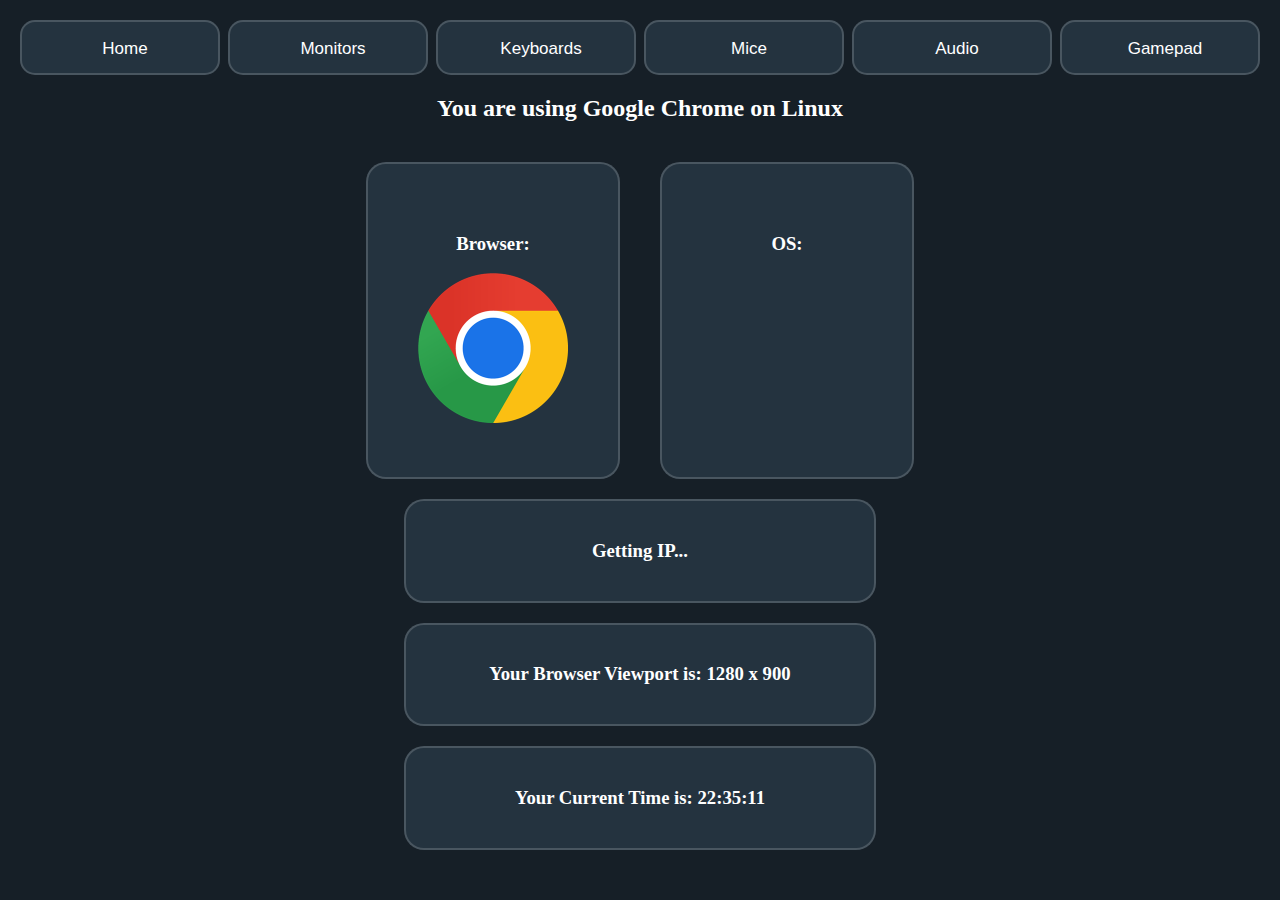
<file: index.html>
<!DOCTYPE html>
<html lang="en">

<head>
  <meta charset="UTF-8" />
  <title>Dylan Collins (20101387) - Home</title>
  <link rel="stylesheet" href="styles/style.css" />
  <link rel="stylesheet" href="https://cdn-uicons.flaticon.com/uicons-regular-rounded/css/uicons-regular-rounded.css" />
</head>

<body onload="setTimeout(getUserIp, 1900)">
  <div class="navContainer">
    <button onclick="location.href='index.html';" class="navButton">
      <i class="fi fi-rr-wrench-simple"></i>Home
    </button>
    <button onclick="location.href='monitor.html';" class="navButton">
      <i class="fi fi-rr-screen"></i>Monitors
    </button>
    <button onclick="location.href='keyboard.html';" class="navButton">
      <i class="fi fi-rr-keyboard"></i>Keyboards
    </button>
    <button onclick="location.href='mice.html';" class="navButton">
      <i class="fi fi-rr-mouse"></i>Mice
    </button>
    <button onclick="location.href='audiointerface.html';" class="navButton">
      <i class="fi fi-rr-volume"></i>Audio
    </button>
    <button onclick="location.href='gamepad.html';" class="navButton">
      <i class="fi fi-rr-gamepad"></i>Gamepad
    </button>
  </div>

  <div class="userAgentContainer">
    <div class="initInfo">
      <h2 onload="getOperatingSystem()">
        You are using <span id="browserName"></span> on
        <span id="osName"></span>
        <span id="version"></span>
      </h2>
    </div>
  </div>

  <div class="userAgentImgContainer">
    <div class="browserContent">
      <h3>Browser:</h3>
      <div id="browserImage"></div>
    </div>
    <div class="osContent">
      <h3>OS:</h3>
      <div id="operatingSystemImage"></div>
    </div>
  </div>

  <div class="infocontainer">
    <div class="infowrapper">
      <h3 class="ip" id="userIP">Getting IP...</h3>
    </div>
  </div>

  <div class="infocontainer">
    <div class="infowrapper">
      <h3>Your Browser Viewport is: <span id="viewport"></span></h3>
    </div>
  </div>

  <div class="infocontainer">
    <div class="infowrapper">
      <h3>Your Current Time is: <span id="time"></span></h3>
    </div>
  </div>

  <script src="scripts/os.js"></script>
</body>

</html>
</file>
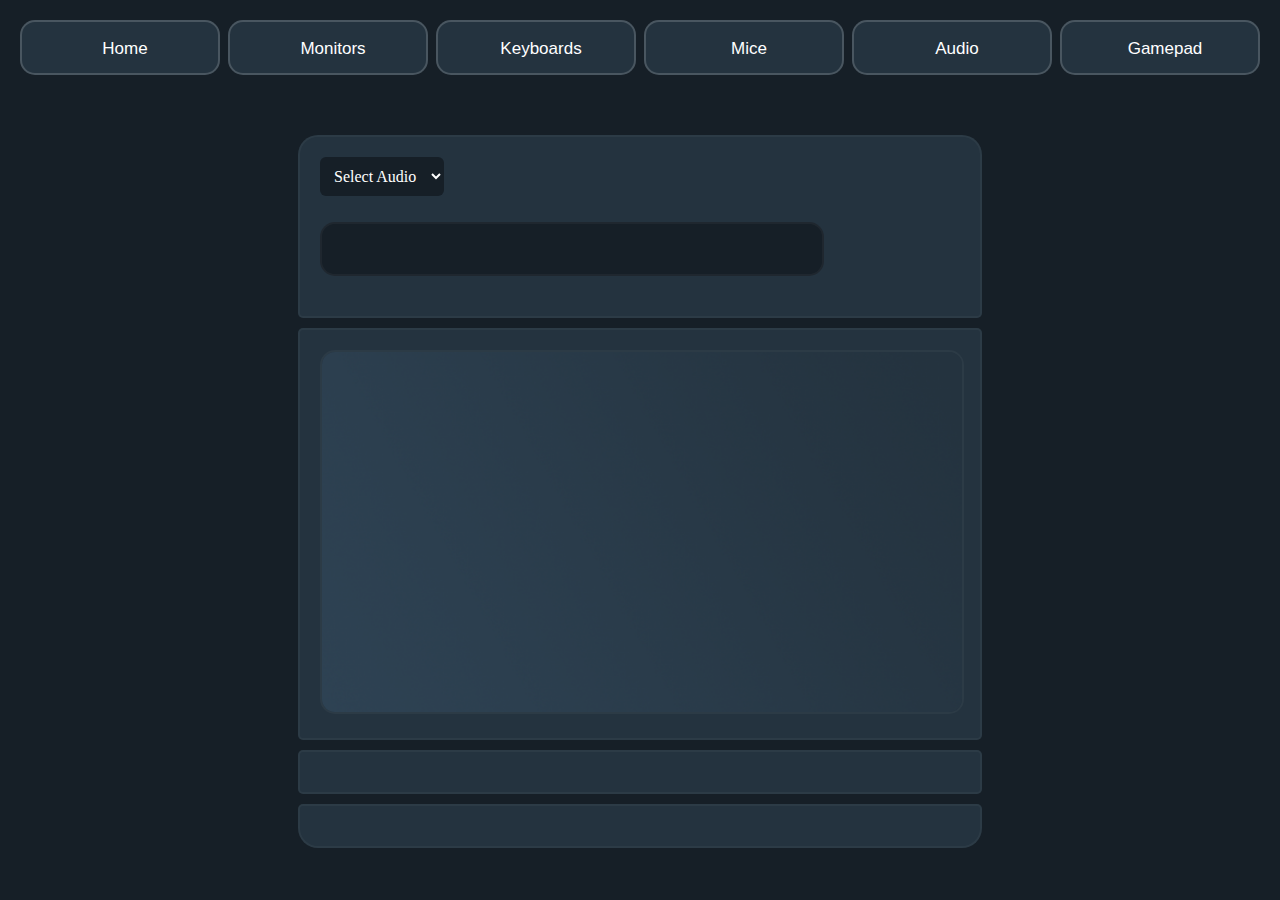
<file: audiointerface.html>
<!DOCTYPE html>
<html lang="en">

<head>
    <meta charset="UTF-8">
    <link rel="stylesheet" href="styles/style.css">
    <title>Audio Interfaces</title>
    <script src="scripts/object.js"></script>
    <script src="scripts/data.js"></script>

</head>

<body>

    <div class="navContainer">
        <button onclick="location.href='index.html';" class="navButton"><i class="fi fi-rr-wrench-simple"></i>Home
        </button>
        <button onclick="location.href='monitor.html';" class="navButton"><i class="fi fi-rr-screen"></i>Monitors
        </button>
        <button onclick="location.href='keyboard.html';" class="navButton"><i class="fi fi-rr-keyboard"></i>Keyboards
        </button>
        <button onclick="location.href='mice.html';" class="navButton"><i class="fi fi-rr-mouse"></i>Mice</button>
        <button onclick="location.href='audiointerface.html';" class="navButton"><i class="fi fi-rr-volume"></i>Audio
        </button>
        <button onclick="location.href='gamepad.html';" class="navButton"><i class="fi fi-rr-gamepad"></i>Gamepad
        </button>

    </div>

    <div class="productContainer">

        <div class="modelContainer">
            <select class="selectionDropdown" id="audioDropdown" onchange="audioSelection()">
                <option value="option0">Select Audio</option>
                <option value="option1">Option 1</option>
                <option value="option2">Option 2</option>
                <option value="option3">Option 3</option>
                <option value="option4">Option 4</option>
                <option value="option5">Option 5</option>
            </select>
            <h2 id="productTitle"><span class="skeleton"></span></h2>
        </div>
        <div class="productImageWrapper">
            <div id="productImage"><img class="productImage" src="images/monitors/placeholder.png" /></div>
        </div>
        <div class="productTableWrapper">
            <table id="productTable"></table>
        </div>
        <div class="extraContainer">
            <div id="check"></div>
        </div>

    </div>

    <script src="scripts/script.js"></script>

</body>

</html>
</file>
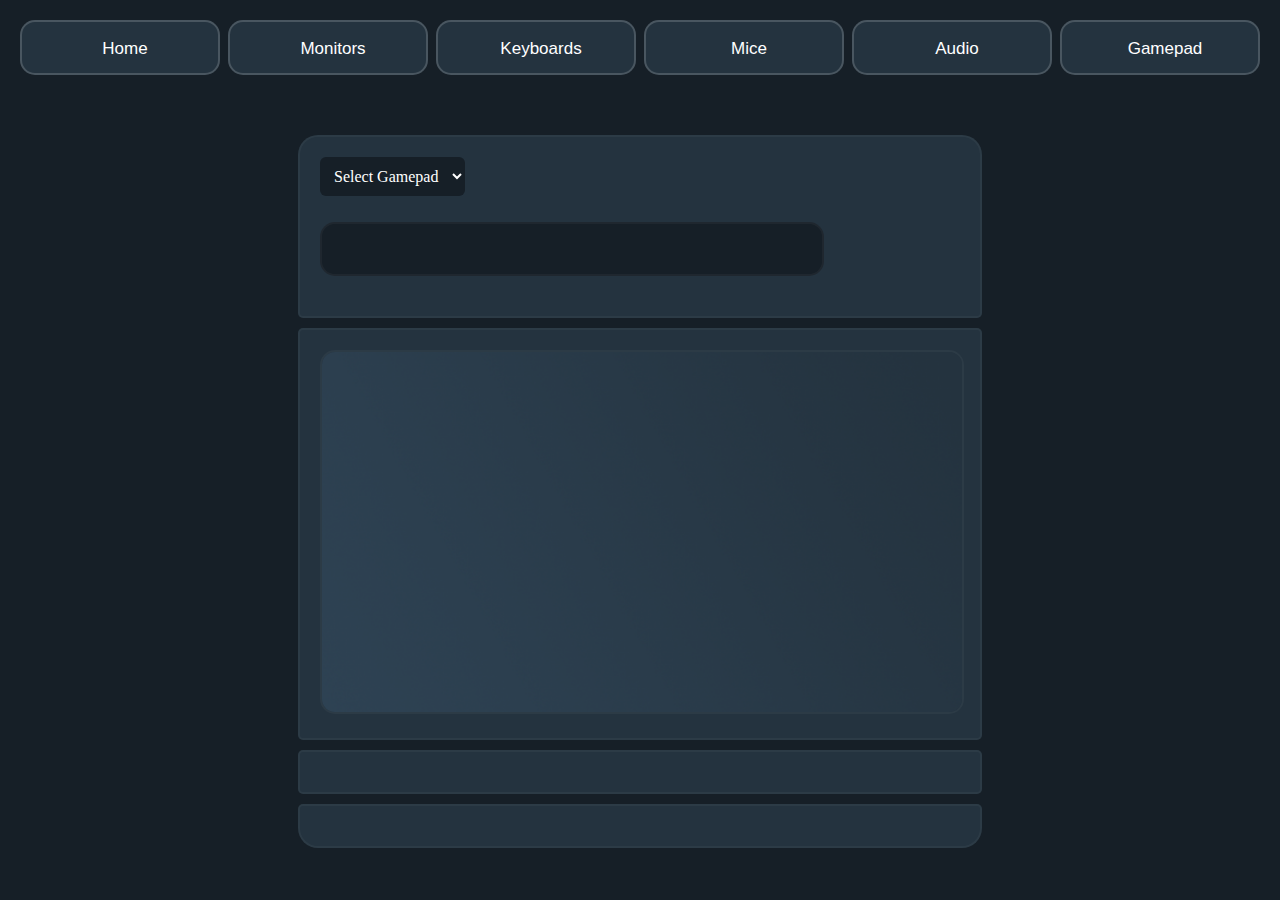
<file: gamepad.html>
<!DOCTYPE html>
<html lang="en">

<head>
    <meta charset="UTF-8">
    <link rel="stylesheet" href="styles/style.css">
    <title>Gamepads</title>
    <script src="scripts/object.js"></script>
    <script src="scripts/data.js"></script>

</head>

<body>

    <div class="navContainer">
        <button onclick="location.href='index.html';" class="navButton"><i class="fi fi-rr-wrench-simple"></i>Home
        </button>
        <button onclick="location.href='monitor.html';" class="navButton"><i class="fi fi-rr-screen"></i>Monitors
        </button>

        <button onclick="location.href='keyboard.html';" class="navButton"><i class="fi fi-rr-keyboard"></i>Keyboards
        </button>

        <button onclick="location.href='mice.html';" class="navButton"><i class="fi fi-rr-mouse"></i>Mice</button>
        <button onclick="location.href='audiointerface.html';" class="navButton"><i
                class="fi fi-rr-volume"></i>Audio</button>
        <button onclick="location.href='gamepad.html';" class="navButton"><i
                class="fi fi-rr-gamepad"></i>Gamepad</button>

    </div>

    <div class="productContainer">

        <div class="modelContainer">
            <select class="selectionDropdown" id="gamepadDropdown" onchange="gamepadSelection()">
                <option value="option0">Select Gamepad</option>
                <option value="option1">Option 1</option>
                <option value="option2">Option 2</option>
                <option value="option3">Option 3</option>
                <option value="option4">Option 4</option>
                <option value="option5">Option 5</option>
            </select>
            <h2 id="productTitle"><span class="skeleton"></span></h2>
        </div>
        <div class="productImageWrapper">
            <div id="productImage"><img class="productImage" src="images/monitors/placeholder.png" /></div>
        </div>
        <div class="productTableWrapper">
            <table id="productTable"></table>
        </div>
        <div class="extraContainer">
            <div id="check"></div>
        </div>

    </div>

    <script src="scripts/script.js"></script>

</body>

</html>
</file>
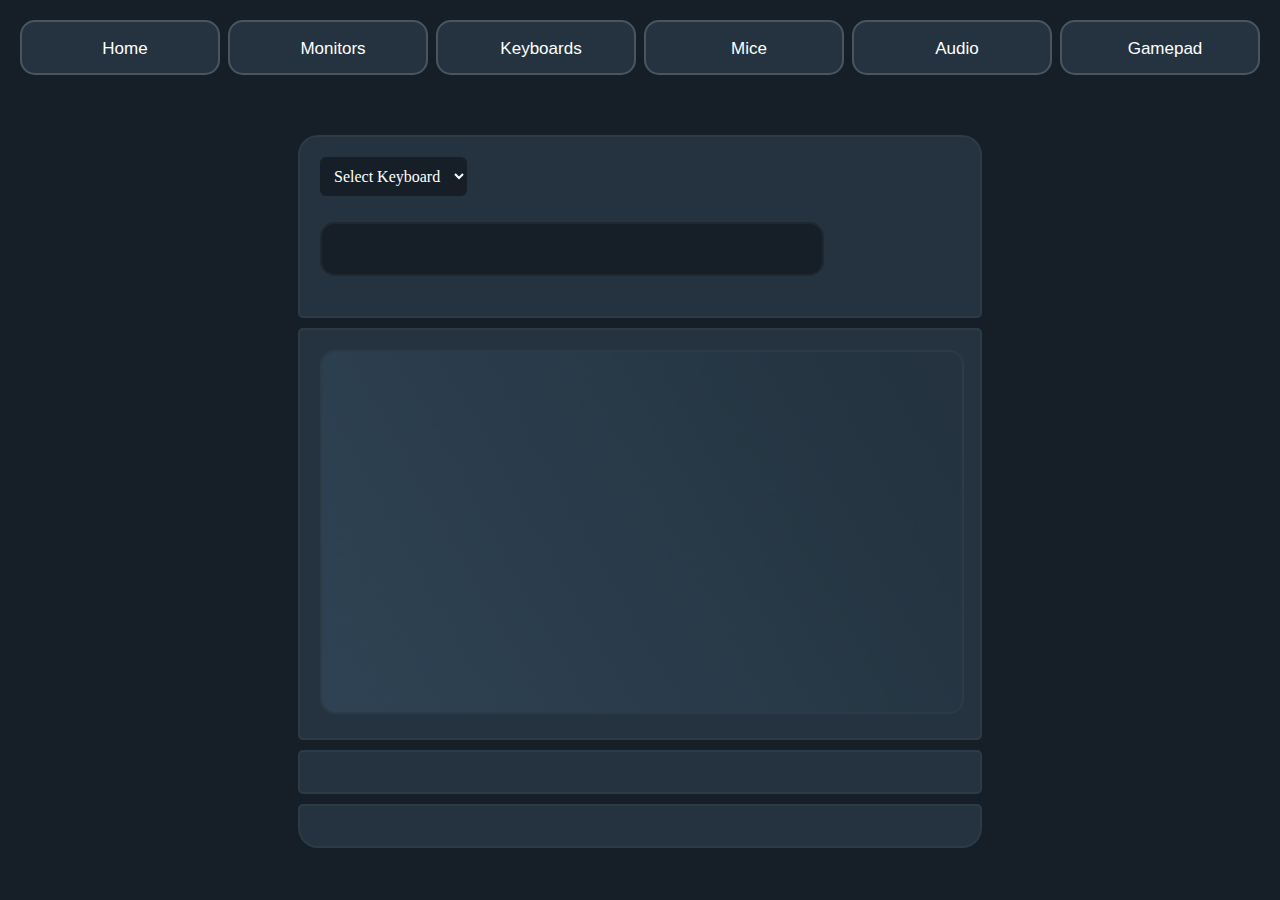
<file: keyboard.html>
<!DOCTYPE html>
<html lang="en">

<head>
    <meta charset="UTF-8">
    <link rel="stylesheet" href="styles/style.css">
    <title>Keyboards</title>
    <script src="scripts/object.js"></script>
    <script src="scripts/data.js"></script>

</head>

<body>

    <div class="navContainer">
        <button onclick="location.href='index.html';" class="navButton"><i class="fi fi-rr-wrench-simple"></i>Home
        </button>
        <button onclick="location.href='monitor.html';" class="navButton"><i class="fi fi-rr-screen"></i>Monitors
        </button>

        <button onclick="location.href='keyboard.html';" class="navButton"><i class="fi fi-rr-keyboard"></i>Keyboards
        </button>

        <button onclick="location.href='mice.html';" class="navButton"><i class="fi fi-rr-mouse"></i>Mice</button>
        <button onclick="location.href='audiointerface.html';" class="navButton"><i
                class="fi fi-rr-volume"></i>Audio</button>
        <button onclick="location.href='gamepad.html';" class="navButton"><i
                class="fi fi-rr-gamepad"></i>Gamepad</button>

    </div>

    <div class="productContainer">

        <div class="modelContainer">
            <select class="selectionDropdown" id="keyboardDropdown" onchange="keyboardSelection()">
                <option value="option0">Select Keyboard</option>
                <option value="option1">Option 1</option>
                <option value="option2">Option 2</option>
                <option value="option3">Option 3</option>
                <option value="option4">Option 4</option>
                <option value="option5">Option 5</option>
            </select>
            <h2 id="productTitle"><span class="skeleton"></span></h2>
        </div>
        <div class="productImageWrapper">
            <div id="productImage"><img class="productImage" src="images/monitors/placeholder.png" /></div>
        </div>
        <div class="productTableWrapper">
            <table id="productTable"></table>
        </div>
        <div class="extraContainer">
            <div id="check"></div>
        </div>

    </div>

    <script src="scripts/script.js"></script>

</body>

</html>
</file>
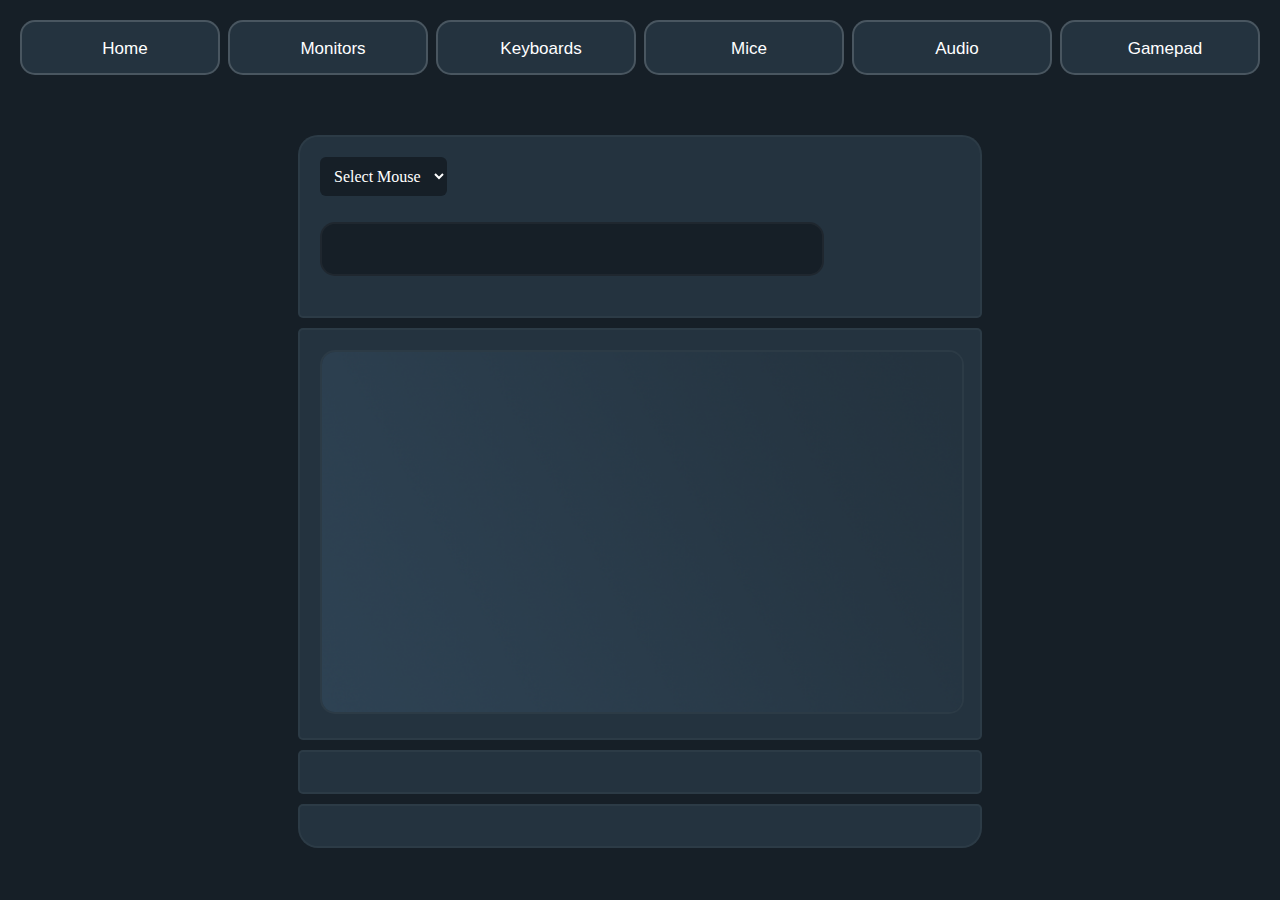
<file: mice.html>
<!DOCTYPE html>
<html lang="en">

<head>
    <meta charset="UTF-8">
    <link rel="stylesheet" href="styles/style.css">
    <title>Mice</title>
    <script src="scripts/object.js"></script>
    <script src="scripts/data.js"></script>

</head>

<body>
    <div class="navContainer">
        <button onclick="location.href='index.html';" class="navButton"><i class="fi fi-rr-wrench-simple"></i>Home
        </button>
        <button onclick="location.href='monitor.html';" class="navButton"><i class="fi fi-rr-screen"></i>Monitors
        </button>
        <button onclick="location.href='keyboard.html';" class="navButton"><i class="fi fi-rr-keyboard"></i>Keyboards
        </button>
        <button onclick="location.href='mice.html';" class="navButton"><i class="fi fi-rr-mouse"></i>Mice</button>
        <button onclick="location.href='audiointerface.html';" class="navButton"><i class="fi fi-rr-volume"></i>Audio
        </button>
        <button onclick="location.href='gamepad.html';" class="navButton"><i class="fi fi-rr-gamepad"></i>Gamepad
        </button>
    </div>

    <div class="productContainer">
        <div class="modelContainer">
            <select class="selectionDropdown" id="mouseDropdown" onchange="mouseSelection()">
                <option value="option0">Select Mouse</option>
                <option value="option1">Option 1</option>
                <option value="option2">Option 2</option>
                <option value="option3">Option 3</option>
                <option value="option4">Option 4</option>
                <option value="option5">Option 5</option>
            </select>
            <h2 id="productTitle"><span class="skeleton"></span></h2>
        </div>
        <div class="productImageWrapper">
            <div id="productImage"><img class="productImage" src="images/monitors/placeholder.png" /></div>
        </div>
        <div class="productTableWrapper">
            <table id="productTable"></table>
        </div>
        <div class="extraContainer">
            <div id="check"></div>
        </div>
    </div>

    <script src="scripts/script.js"></script>
</body>

</html>
</file>
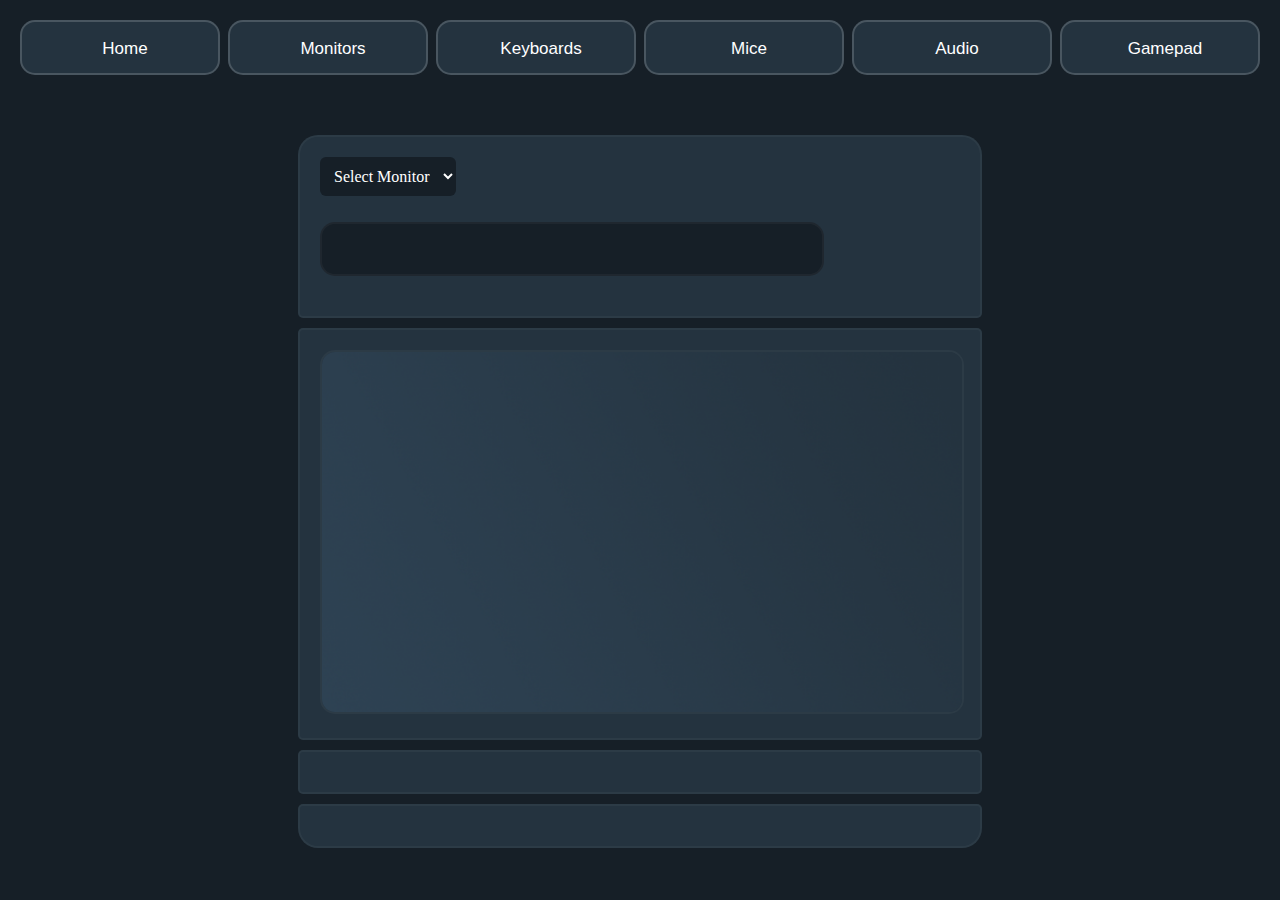
<file: monitor.html>
<!DOCTYPE html>
<html lang="en">

<head>
    <meta charset="UTF-8">
    <link rel="stylesheet" href="styles/style.css">
    <title>Monitors</title>
    <script src="scripts/object.js"></script>
    <script src="scripts/data.js"></script>

</head>

<body>

    <div class="navContainer">
        <button onclick="location.href='index.html';" class="navButton"><i class="fi fi-rr-wrench-simple"></i>Home
        </button>
        <button onclick="location.href='monitor.html';" class="navButton"><i class="fi fi-rr-screen"></i>Monitors
        </button>

        <button onclick="location.href='keyboard.html';" class="navButton"><i class="fi fi-rr-keyboard"></i>Keyboards
        </button>

        <button onclick="location.href='mice.html';" class="navButton"><i class="fi fi-rr-mouse"></i>Mice</button>
        <button onclick="location.href='audiointerface.html';" class="navButton"><i
                class="fi fi-rr-volume"></i>Audio</button>
        <button onclick="location.href='gamepad.html';" class="navButton"><i
                class="fi fi-rr-gamepad"></i>Gamepad</button>

    </div>

    <div class="productContainer">

        <div class="modelContainer">
            <select class="selectionDropdown" id="monitorDropdown" onchange="monitorSelection()">
                <option value="option0">Select Monitor</option>
                <option value="option1">Option 1</option>
                <option value="option2">Option 2</option>
                <option value="option3">Option 3</option>
                <option value="option4">Option 4</option>
                <option value="option5">Option 5</option>
            </select>
            <h2 id="productTitle"><span class="skeleton"></span></h2>
        </div>
        <div class="productImageWrapper">
            <div id="productImage"><img class="productImage" src="images/monitors/placeholder.png" /></div>
        </div>
        <div class="productTableWrapper">
            <table id="productTable"></table>
        </div>
        <div class="extraContainer">
            <div id="check"></div>
        </div>

    </div>

    <script src="scripts/script.js"></script>

</body>

</html>
</file>
<file: styles/style.css>
@import url("https://dev-cats.github.io/code-snippets/JetBrainsMono.css");
@import url("https://cdn-uicons.flaticon.com/uicons-regular-rounded/css/uicons-regular-rounded.css");

/* * {
  border: 1px dotted red;
} */

/* Global */
body {
  background-color: #161f27;
  color: white;
  font-family: JetBrains Mono;
  max-width: 1600px;
  margin: 0 auto;
}
.navContainer {
  padding: 20px 0 0 0;
  display: flex;
  justify-content: center;
  gap: 8px;
}

.navButton {
  height: 55px;
  width: 200px;
  font-size: 17px;
  font-weight: 400px;
  background-color: #24333f;
  color: white;
  border-radius: 15px;
  border: 2px solid #ffffff2c;
  transition: 0.3s;
}
.navButton:hover {
  background-color: #2b3d4c;
  border-radius: 10px;
  border: 2px solid #ffffff44;
}

.navButton > i {
  font-size: 20px;
  color: white;
  margin: 0 10px 0 0;
}

/* Index Styling */

.userAgentContainer {
  display: flex;
  justify-content: center;
  align-content: center;
}
.initInfo {
  display: flex;
  justify-self: center;
}

.userAgentImgContainer {
  display: flex;
  justify-content: center;
  align-content: center;
}

.browserContent,
.osContent {
  background-color: #24333f;
  width: 150px;
  padding: 50px;
  border-radius: 20px;
  border: 2px solid #ffffff2c;
  margin: 20px;
  display: flex;
  flex-direction: column;
  flex-wrap: wrap;
  align-content: center;
  align-items: center;
}

.infocontainer {
  display: flex;
  justify-content: center;
  padding: 0 0 20px 0;
}

.infowrapper {
  display: flex;
  background-color: #24333f;
  padding: 20px 10px;
  width: 35%;
  justify-content: center;
  border-radius: 20px;
  border: 2px solid #ffffff2c;
}

.boicon {
  width: 150px;
}

/* Products styling */
.productContainer {
  margin: 50px 0 0 0;
  display: flex;
  flex-direction: column;
  align-items: center;
}

.modelContainer {
  border-radius: 20px 20px 5px 5px;
  margin: 20px 0 0 0;
}

.skeleton::after {
  display: block;
  content: "";
  background-color: #161f27;
  width: 500px;
  height: 50px;
  letter-spacing: -20px;
  border-radius: 15px;
  border: 2px solid #ffffff0a;
}

.productImageWrapper,
.productTableWrapper {
  border-radius: 5px;
}

.extraContainer {
  border-radius: 5px 5px 20px 20px;
}

.modelContainer,
.productImageWrapper,
.productTableWrapper,
.extraContainer {
  background-color: #24333f;
  margin: 10px 0 0 0;
  padding: 20px;
  width: 50%;
  border: 2px solid #ffffff0a;
}

.productImage {
  border-radius: 15px;
  width: 100%;
  transition: opacity 0.2s ease-in-out;
  border: 2px solid #ffffff0a;
}

.selectionDropdown {
  color: #fff;
  background-color: #161f27;
  font-family: inherit;
  font-size: inherit;
  margin-right: 6px;
  margin-bottom: 6px;
  padding: 10px;
  border: none;
  border-radius: 6px;
  outline: none;
}
option {
  background-color: #161f27;
}

option:hover {
  background-color: #24333f;
}

td {
  padding: 0 50px 0 0;
}

.supported {
  color: rgb(0, 255, 0);
}
</file>
